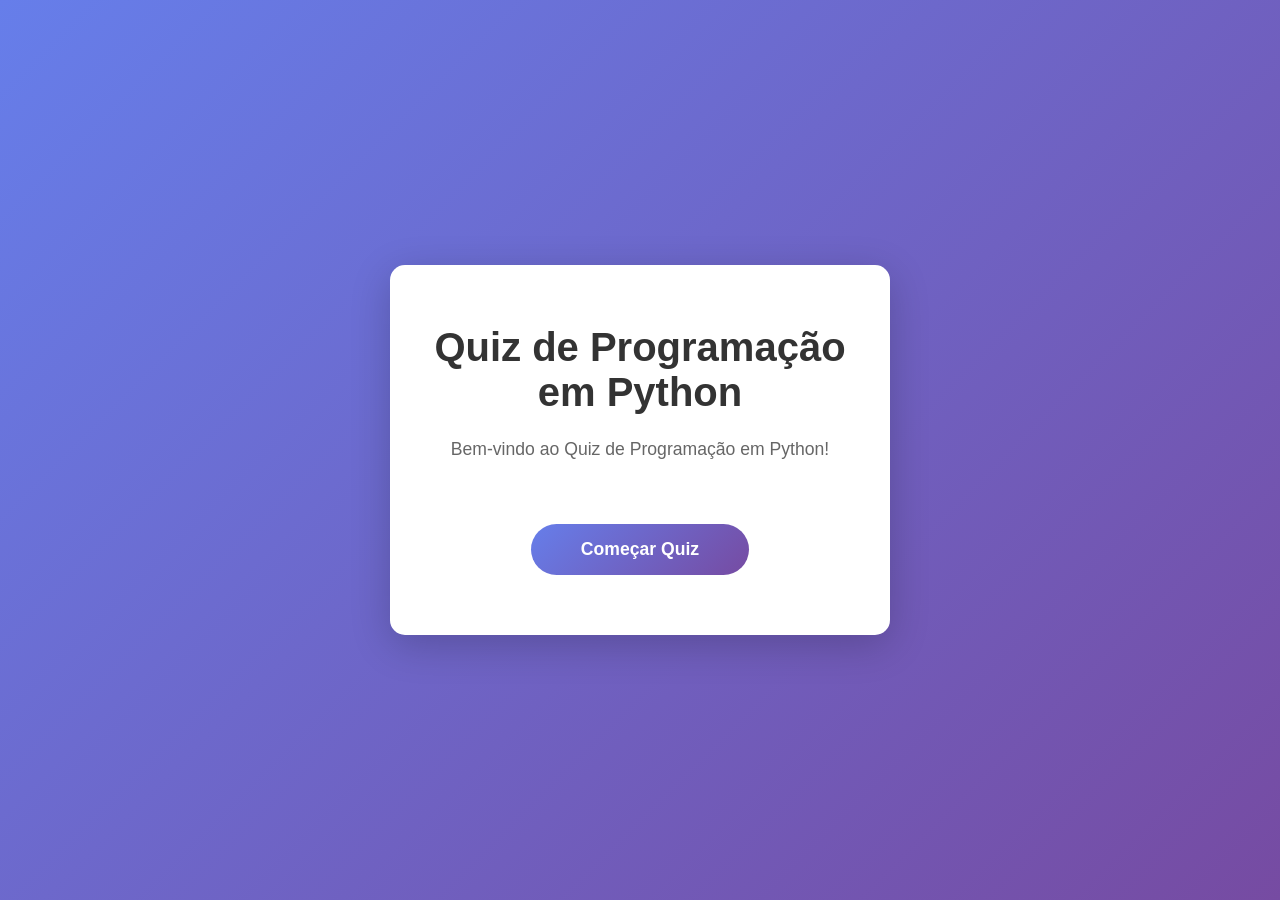
<file: templates/index.html>
<!doctype html>
<html lang="en">
  <head>
    <meta charset="UTF-8" />
    <meta name="viewport" content="width=device-width, initial-scale=1.0" />
    <title>Quiz de Programação em Python</title>
    <link rel="stylesheet" href="/static/css/index.css" />
  </head>
  <body>
    <div class="container">
      <h1>Quiz de Programação em Python</h1>
      <p>Bem-vindo ao Quiz de Programação em Python!</p>
      <a href="/quiz">Começar Quiz</a>
    </div>
  </body>
</html>
</file>
<file: static/css/index.css>
* {
  margin: 0;
  padding: 0;
  box-sizing: border-box;
}

body {
  font-family: "Segoe UI", Tahoma, Geneva, Verdana, sans-serif;
  background: linear-gradient(135deg, #667eea 0%, #764ba2 100%);
  min-height: 100vh;
  display: flex;
  justify-content: center;
  align-items: center;
}

.container {
  background: white;
  border-radius: 15px;
  box-shadow: 0 10px 40px rgba(0, 0, 0, 0.2);
  padding: 60px 40px;
  text-align: center;
  max-width: 500px;
  width: 90%;
}

h1 {
  color: #333;
  margin-bottom: 20px;
  font-size: 2.5em;
}

p {
  color: #666;
  font-size: 1.1em;
  margin-bottom: 40px;
  line-height: 1.6;
}

img {
  max-width: 200px;
  margin: 30px 0;
  animation: float 2s ease-in-out infinite;
}

@keyframes float {
  0%,
  100% {
    transform: translateY(0px);
  }
  50% {
    transform: translateY(-20px);
  }
}

a {
  display: inline-block;
  background: linear-gradient(135deg, #667eea 0%, #764ba2 100%);
  color: white;
  padding: 15px 50px;
  text-decoration: none;
  border-radius: 50px;
  font-size: 1.1em;
  font-weight: bold;
  transition:
    transform 0.3s,
    box-shadow 0.3s;
  margin-top: 20px;
}

a:hover {
  transform: translateY(-3px);
  box-shadow: 0 10px 20px rgba(102, 126, 234, 0.4);
}
</file>
